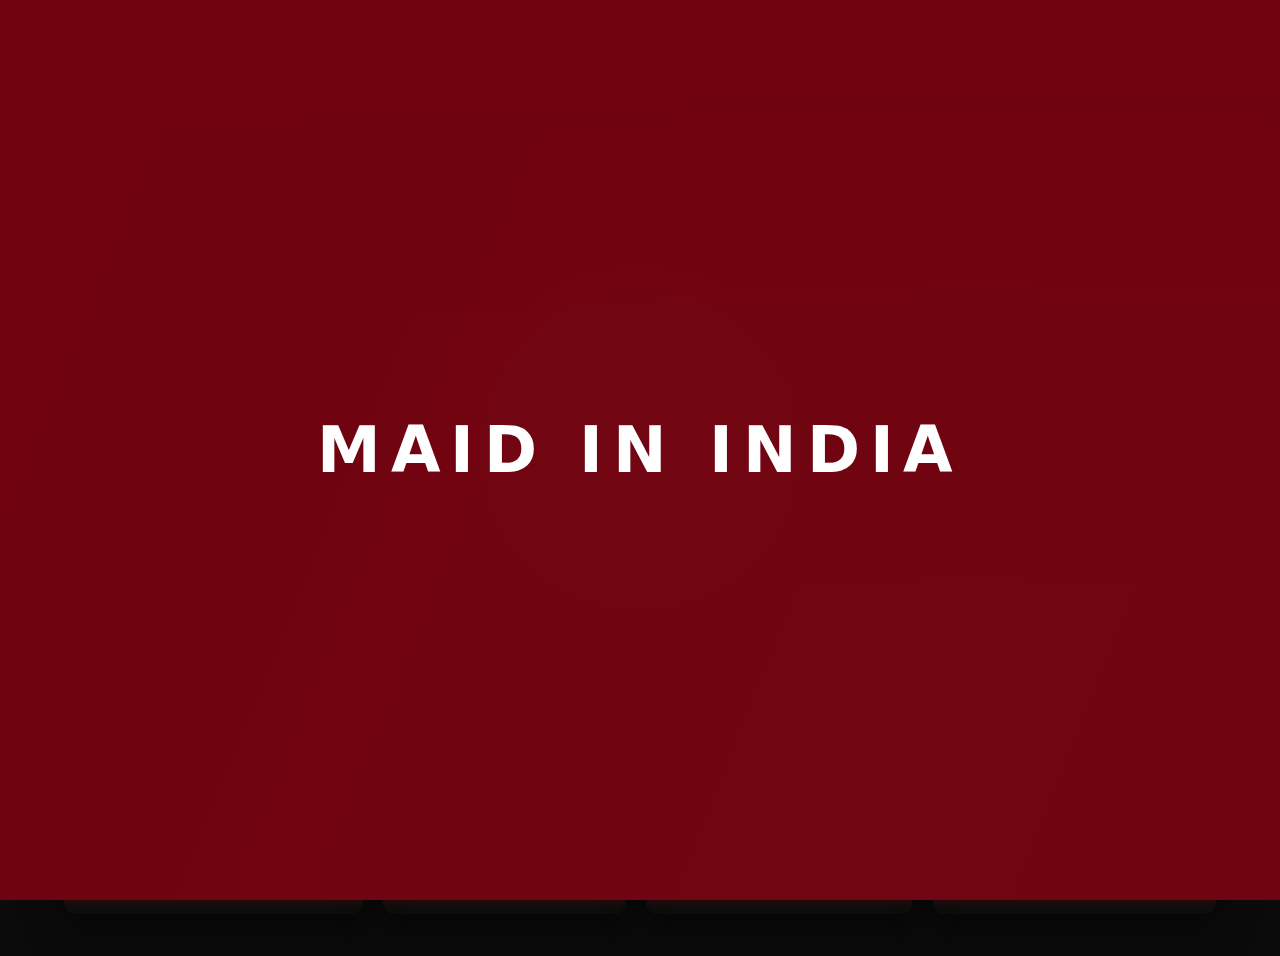
<file: index.html>
<!doctype html>
<html lang="en">
	<head>
		<meta charset="utf-8" />
		<meta name="viewport" content="width=device-width, initial-scale=1" />
		<title>Maid in India - Home</title>
		<link rel="stylesheet" href="styles.css">
	</head>
	<body class="page-home">
		<!-- Cinematic intro overlay -->
		<div id="intro" aria-hidden="true">
			<div class="streaks">
				<div class="streak streak-1"></div>
				<div class="streak streak-2"></div>
				<div class="streak streak-3"></div>
			</div>
			<div class="pulse"></div>
			<div class="title">MAID IN INDIA</div>
		</div>

		<header class="site-header">
			<div class="logo-mini" aria-hidden>
				<img src="logo.jpg" alt="Maid in India logo" />
			</div>
			<div class="brand-name">MAID IN INDIA</div>
			<nav class="top-nav">
				<a data-nav href="services.html">Services</a>
				<a data-nav href="safety.html">Safety</a>
				<a data-nav href="about.html">About</a>
				<a data-nav href="pricing.html">Pricing</a>
				<a data-nav href="contact.html">Contact</a>
			</nav>
		</header>

		<main class="page" id="homePage">
			<div class="hero-wrap">
				<div class="hero-inner">
					<div class="hero-left">
						<h1 class="tagline">You can love her, you can hate her — but you can't ignore her.</h1>
						<p class="sub">Professional, trusted and trained domestic help services.</p>

						<div class="hero-ctas">
							<a class="btn primary" href="contact.html">Book a Maid</a>
							<a class="btn secondary" href="services.html">View Services</a>
						</div>
					</div>

					<div class="hero-right">
						<div class="features">
							<div class="feature card"><h4>Document Verified</h4><p>Authentic document checks for peace of mind.</p></div>
							<div class="feature card"><h4>Identity Check</h4><p>Multiple identity verifications and follow-ups.</p></div>
							<div class="feature card"><h4>In-Person Screening</h4><p>Face-to-face interviews to match skills and fit.</p></div>
						</div>
					</div>
				</div>
			</div>
		</main>

		<section class="container why-choose" aria-labelledby="why-choose-title" style="margin-top:28px;padding-bottom:42px;border-top:0">
			<h2 id="why-choose-title" style="text-align:center;margin-bottom:18px;color:rgba(255,255,255,0.95)">Why Choose Us</h2>
			<div class="cards" role="list" style="justify-content:center">
				<div class="card" role="listitem">
					<h4>Trust & Safety Verified</h4>
					<p>Document checks, identity verification and in-person screening.</p>
				</div>
				<div class="card" role="listitem">
					<h4>Professional & Trained Workforce</h4>
					<p>Regular training and quality standards for helpers.</p>
				</div>
				<div class="card" role="listitem">
					<h4>Consistent & Reliable Support</h4>
					<p>Immediate replacement policy and 24×7 client support.</p>
				</div>
				<div class="card" role="listitem">
					<h4>Dignity, Respect & Ethical Employment</h4>
					<p>We promote safe, fair and respectful employment practices.</p>
				</div>
			</div>
		</section>

		<script src="app.js"></script>
	</body>
</html>
</file>
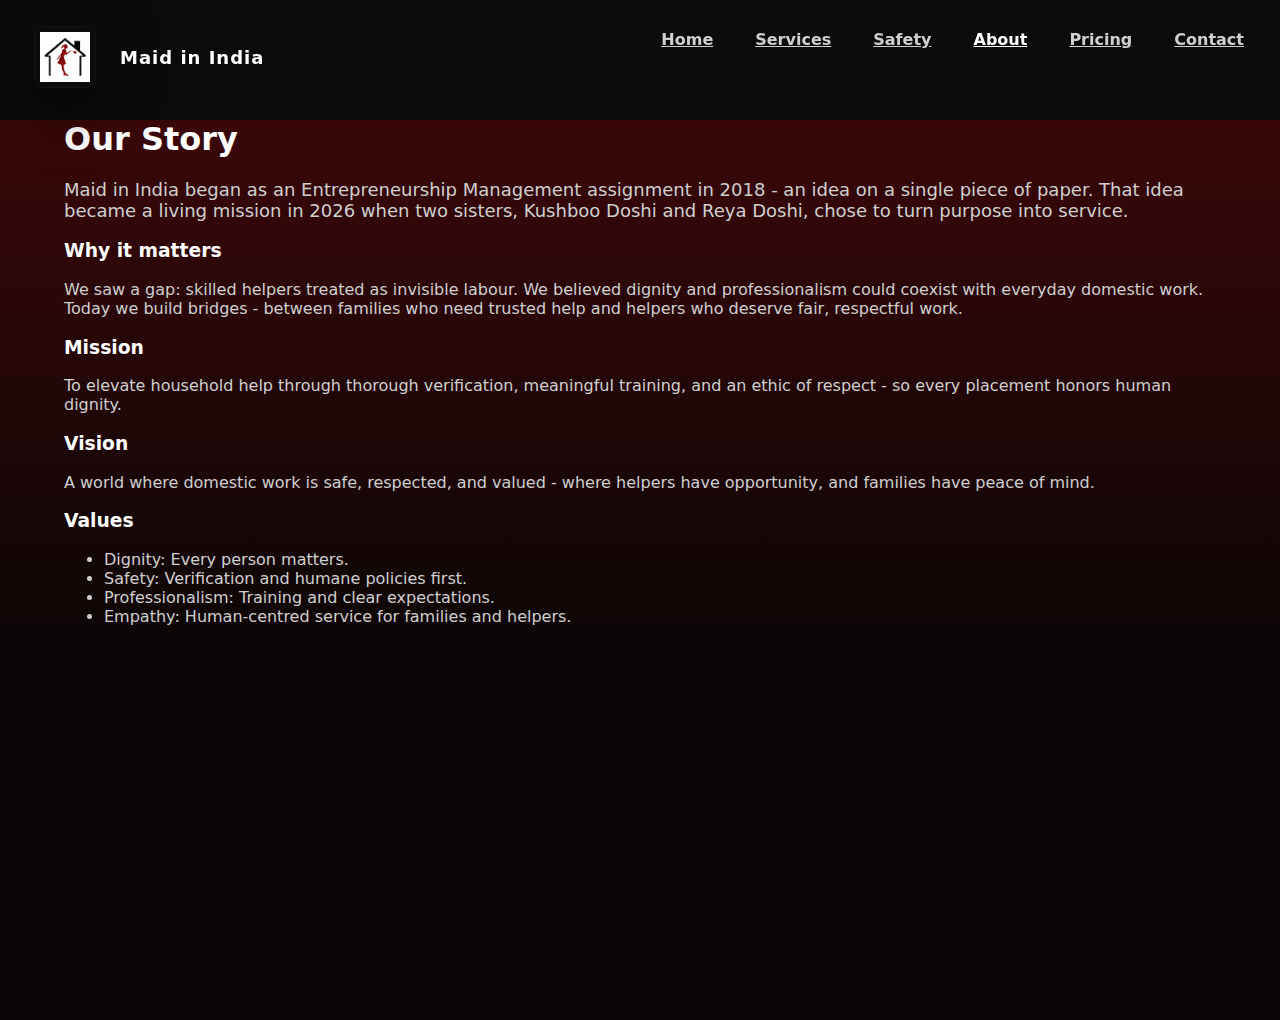
<file: about.html>
<!doctype html>
<html lang="en">
  <head>
    <meta charset="utf-8" />
    <meta name="viewport" content="width=device-width, initial-scale=1" />
    <title>Maid in India - About</title>
    <link rel="stylesheet" href="styles.css">
  </head>
  <body class="page-about">
    <header class="site-header">
      <div class="logo-mini" aria-hidden>
        <img src="logo.jpg" alt="Maid in India logo" />
      </div>
      <div class="brand-name">Maid in India</div>
    </header>

    <nav class="nav" style="position:fixed;right:24px;top:22px;z-index:800">
      <a data-nav href="index.html">Home</a>
      <a data-nav href="services.html">Services</a>
      <a data-nav href="safety.html">Safety</a>
      <a data-nav href="about.html" class="active">About</a>
      <a data-nav href="pricing.html">Pricing</a>
      <a data-nav href="contact.html">Contact</a>
    </nav>

    <main class="page">
      <div class="container">
        <section>
          <h1>Our Story</h1>
          <p style="color:var(--muted);font-size:18px">Maid in India began as an Entrepreneurship Management assignment in 2018 - an idea on a single piece of paper. That idea became a living mission in 2026 when two sisters, Kushboo Doshi and Reya Doshi, chose to turn purpose into service.</p>

          <article style="margin-top:18px">
            <h3>Why it matters</h3>
            <p style="color:var(--muted)">We saw a gap: skilled helpers treated as invisible labour. We believed dignity and professionalism could coexist with everyday domestic work. Today we build bridges - between families who need trusted help and helpers who deserve fair, respectful work.</p>
          </article>

          <article style="margin-top:18px">
            <h3>Mission</h3>
            <p style="color:var(--muted)">To elevate household help through thorough verification, meaningful training, and an ethic of respect - so every placement honors human dignity.</p>
          </article>

          <article style="margin-top:18px">
            <h3>Vision</h3>
            <p style="color:var(--muted)">A world where domestic work is safe, respected, and valued - where helpers have opportunity, and families have peace of mind.</p>
          </article>

          <article style="margin-top:18px">
            <h3>Values</h3>
            <ul style="color:var(--muted);margin-top:8px">
              <li>Dignity: Every person matters.</li>
              <li>Safety: Verification and humane policies first.</li>
              <li>Professionalism: Training and clear expectations.</li>
              <li>Empathy: Human-centred service for families and helpers.</li>
            </ul>
          </article>
        </section>
      </div>
    </main>

    <script src="app.js"></script>
  </body>
</html>
</file>
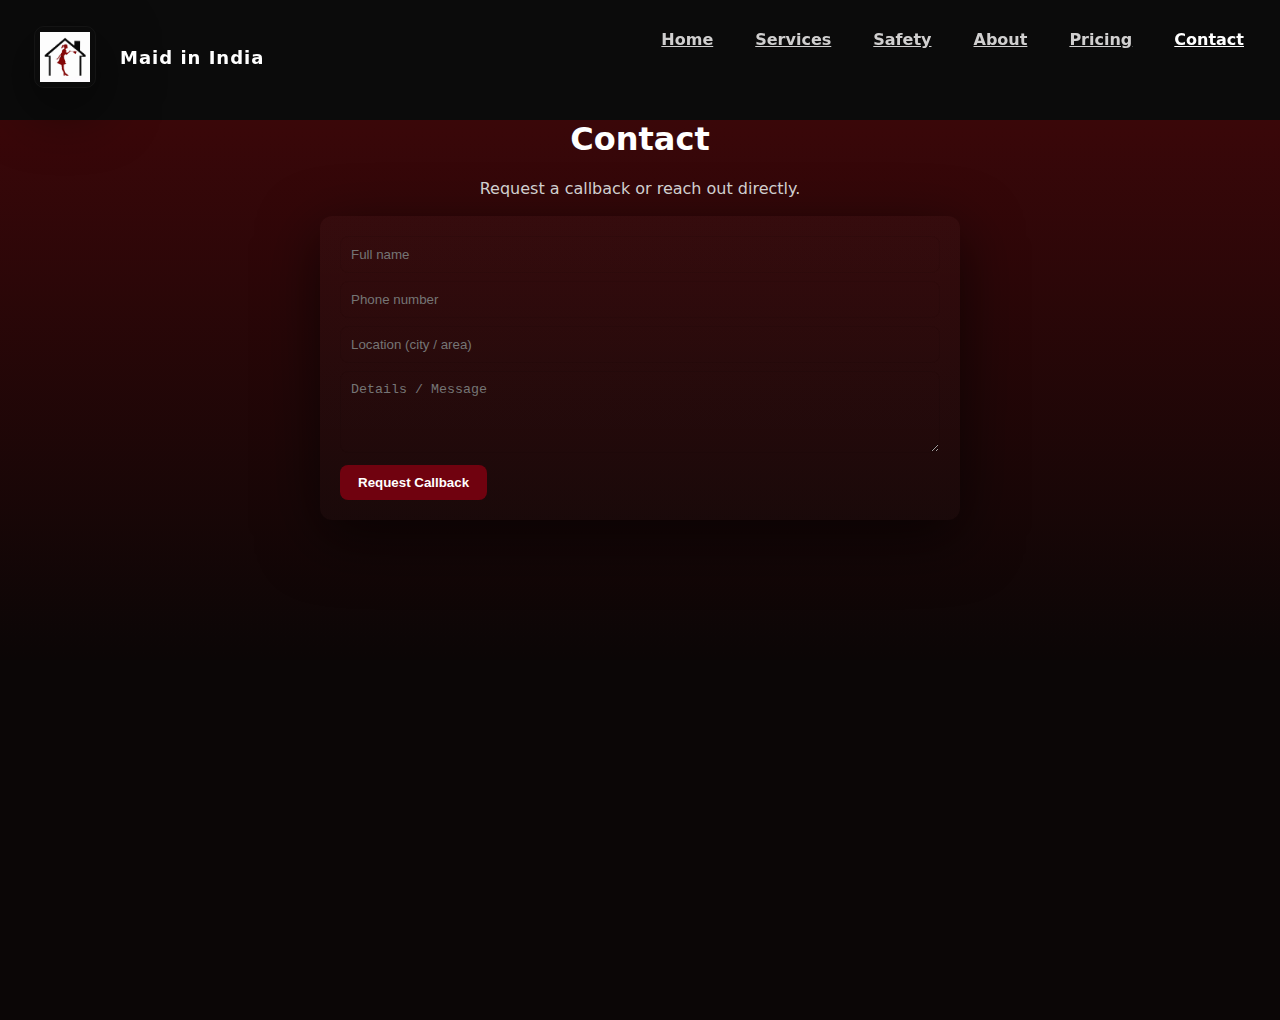
<file: contact.html>
<!doctype html>
<html lang="en">
  <head>
    <meta charset="utf-8" />
    <meta name="viewport" content="width=device-width, initial-scale=1" />
    <title>Maid in India - Contact</title>
    <link rel="stylesheet" href="styles.css">
  </head>
  <body class="page-contact">
    <header class="site-header">
      <div class="logo-mini" aria-hidden>
        <img src="logo.jpg" alt="Maid in India logo" />
      </div>
      <div class="brand-name">Maid in India</div>
    </header>

    <nav class="nav" style="position:fixed;right:24px;top:22px;z-index:800">
      <a data-nav href="index.html">Home</a>
      <a data-nav href="services.html">Services</a>
      <a data-nav href="safety.html">Safety</a>
      <a data-nav href="about.html">About</a>
      <a data-nav href="pricing.html">Pricing</a>
      <a data-nav href="contact.html" class="active">Contact</a>
    </nav>

    <main class="page">
      <div class="container">
        <section>
          <div style="text-align:center;margin-bottom:12px">
            <h1>Contact</h1>
            <p style="color:var(--muted);max-width:720px;margin:8px auto 0">Request a callback or reach out directly.</p>
          </div>
          <div class="contact-card" style="margin-top:18px">
            <form id="contactForm">
              <div style="margin-bottom:8px"><input name="name" required placeholder="Full name" style="width:100%;padding:10px;border-radius:8px;border:1px solid rgba(0,0,0,0.06);background:transparent;color:inherit"/></div>
              <div style="margin-bottom:8px"><input name="phone" required placeholder="Phone number" style="width:100%;padding:10px;border-radius:8px;border:1px solid rgba(0,0,0,0.06);background:transparent;color:inherit"/></div>
              <div style="margin-bottom:8px"><input name="location" placeholder="Location (city / area)" style="width:100%;padding:10px;border-radius:8px;border:1px solid rgba(0,0,0,0.06);background:transparent;color:inherit"/></div>
              <div style="margin-bottom:8px"><textarea name="details" placeholder="Details / Message" rows="4" style="width:100%;padding:10px;border-radius:8px;border:1px solid rgba(0,0,0,0.06);background:transparent;color:inherit"></textarea></div>
              <div><button class="btn primary" type="submit" style="cursor:pointer;padding:10px 18px;border-radius:8px;border:0;background:var(--red);color:#fff;font-weight:700">Request Callback</button></div>
            </form>
          </div>
        </section>
      </div>
    </main>

    <script src="app.js"></script>
  </body>
</html>
</file>
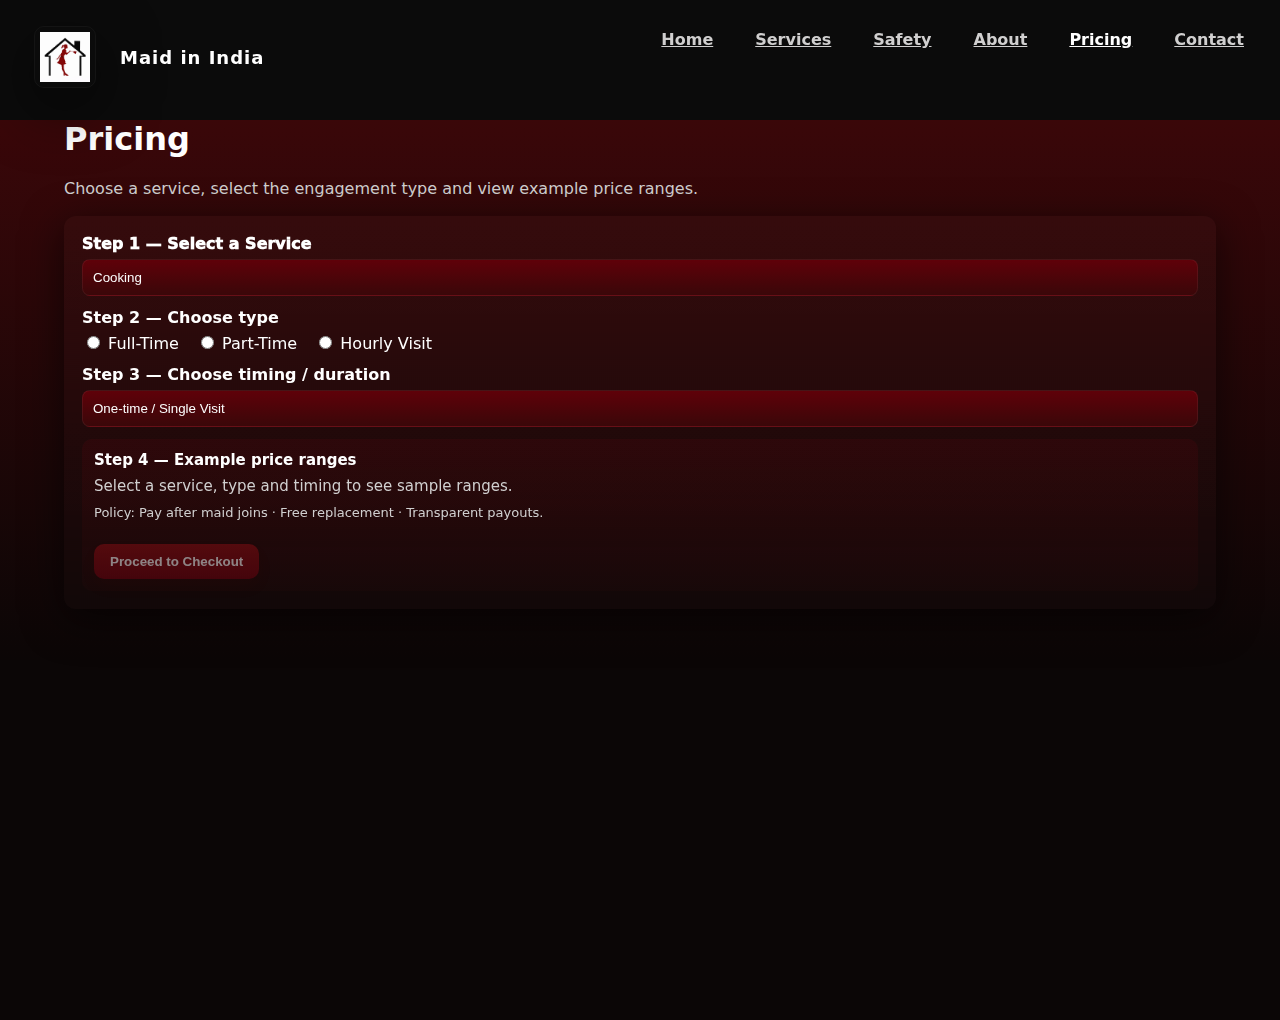
<file: pricing.html>
<!doctype html>
<html lang="en">
  <head>
    <meta charset="utf-8" />
    <meta name="viewport" content="width=device-width, initial-scale=1" />
    <title>Maid in India - Pricing and Plans</title>
    <link rel="stylesheet" href="styles.css">
  </head>
  <body class="page-pricing">
    <header class="site-header">
      <div class="logo-mini" aria-hidden>
        <img src="logo.jpg" alt="Maid in India logo" />
      </div>
      <div class="brand-name">Maid in India</div>
    </header>

    <nav class="nav" style="position:fixed;right:24px;top:22px;z-index:800">
      <a data-nav href="index.html">Home</a>
      <a data-nav href="services.html">Services</a>
      <a data-nav href="safety.html">Safety</a>
      <a data-nav href="about.html">About</a>
      <a data-nav href="pricing.html" class="active">Pricing</a>
      <a data-nav href="contact.html">Contact</a>
    </nav>

    <main class="page">
      <div class="container">
        <section>
          <h1>Pricing</h1>
          <p style="color:var(--muted)">Choose a service, select the engagement type and view example price ranges.</p>

          <div class="pricing-flow card" style="margin-top:18px;padding:18px">
            <div style="margin-bottom:12px">
              <label for="serviceSelect" style="display:block;margin-bottom:6px;font-weight:1000">Step 1 — Select a Service</label>
              <select id="serviceSelect">
                <option value="cooking">Cooking</option>
                <option value="cleaning">Cleaning</option>
                <option value="washing">Washing & Laundry</option>
                <option value="babysitter">Babysitter / Nanny</option>
                <option value="elderly">Elderly Day Care</option>
                <option value="married-couple">Married Couple Domestic Help</option>
                <option value="japa">Professional Japa & Postnatal Care</option>
                <option value="massage">Massage Support (Women & Children)</option>
                <option value="fulltime">Full-Time Maid</option>
                <option value="parttime">Part-Time Maid</option>
                <option value="livein">Live-In Support</option>
                <option value="hourly">Hourly Visit</option>
              </select>
            </div>
          <style>
            #serviceSelect {
  color: #fbfafa !important;
  background-color: #fff !important;
  -webkit-text-fill-color: #fcfcfc;
}

#serviceSelect option {
  color: #000;
  background-color: #fff;
}

          </style>
            <div style="margin-bottom:12px">
              <div style="display:block;margin-bottom:6px;font-weight:700">Step 2 — Choose type</div>
              <label style="margin-right:12px"><input type="radio" name="engagementType" value="fulltime" /> Full-Time</label>
              <label style="margin-right:12px"><input type="radio" name="engagementType" value="parttime" /> Part-Time</label>
              <label><input type="radio" name="engagementType" value="hourly" /> Hourly Visit</label>
            </div>

            <div style="margin-bottom:12px">
              <label for="timingSelect" style="display:block;margin-bottom:6px;font-weight:700">Step 3 — Choose timing / duration</label>
              <select id="timingSelect" class="timing-select">
                <option value="one-time">One-time / Single Visit</option>
                <option value="weekly">Weekly</option>
                <option value="biweekly">Bi-weekly</option>
                <option value="monthly">Monthly</option>
                <option value="custom">Custom duration</option>
              </select>
            </div>
            <style>
#timingSelect {
  color: #fbfafa !important;
  background-color: #fff !important;
  -webkit-text-fill-color: #fcfcfc;
}

#timingSelect option {
  color: #000;
  background-color: #fff;
}

          </style>
            <div id="priceResult" style="margin-top:12px;padding:12px;border-radius:10px;" class="result-card">
              <h4 style="margin:0 0 8px">Step 4 — Example price ranges</h4>
              <div id="priceRanges" style="color:var(--muted)">Select a service, type and timing to see sample ranges.</div>
              <p style="margin-top:10px;color:var(--muted);font-size:13px">Policy: Pay after maid joins · Free replacement · Transparent payouts.</p>
              <div style="margin-top:12px"><button id="checkoutBtn" class="checkout" disabled>Proceed to Checkout</button></div>
            </div>
          </div>
        </section>
      </div>
    </main>

    <script src="app.js"></script>
  </body>
</html>
</file>
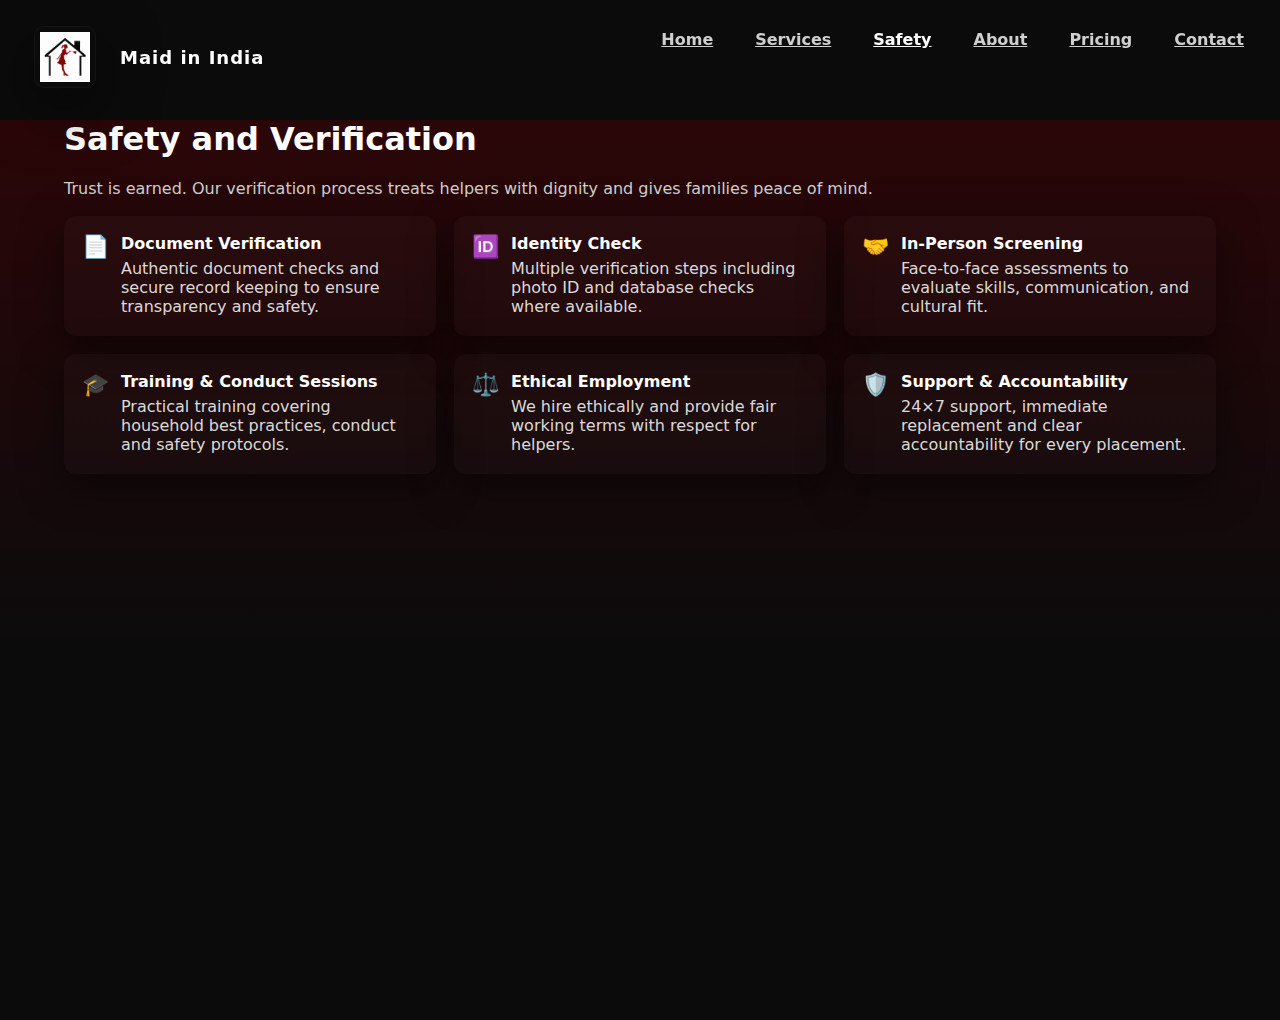
<file: safety.html>
<!doctype html>
<html lang="en">
  <head>
    <meta charset="utf-8" />
    <meta name="viewport" content="width=device-width, initial-scale=1" />
    <title>Maid in India - Safety and Verification</title>
    <link rel="stylesheet" href="styles.css">
  </head>
  <body class="page-safety">
    <header class="site-header">
      <div class="logo-mini" aria-hidden>
        <img src="logo.jpg" alt="Maid in India logo" />
      </div>
      <div class="brand-name">Maid in India</div>
    </header>

    <nav class="nav" style="position:fixed;right:24px;top:22px;z-index:800">
      <a data-nav href="index.html">Home</a>
      <a data-nav href="services.html">Services</a>
      <a data-nav href="safety.html" class="active">Safety</a>
      <a data-nav href="about.html">About</a>
      <a data-nav href="pricing.html">Pricing</a>
      <a data-nav href="contact.html">Contact</a>
    </nav>

    <main class="page">
      <div class="container">
        <section>
          <h1>Safety and Verification</h1>
          <p style="color:var(--muted)">Trust is earned. Our verification process treats helpers with dignity and gives families peace of mind.</p>

          <div class="trust-grid" style="margin-top:18px">
            <div class="badge"><div style="font-size:22px">📄</div><div><h4>Document Verification</h4><p>Authentic document checks and secure record keeping to ensure transparency and safety.</p></div></div>
            <div class="badge"><div style="font-size:22px">🆔</div><div><h4>Identity Check</h4><p>Multiple verification steps including photo ID and database checks where available.</p></div></div>
            <div class="badge"><div style="font-size:22px">🤝</div><div><h4>In-Person Screening</h4><p>Face-to-face assessments to evaluate skills, communication, and cultural fit.</p></div></div>
            <div class="badge"><div style="font-size:22px">🎓</div><div><h4>Training & Conduct Sessions</h4><p>Practical training covering household best practices, conduct and safety protocols.</p></div></div>
            <div class="badge"><div style="font-size:22px">⚖️</div><div><h4>Ethical Employment</h4><p>We hire ethically and provide fair working terms with respect for helpers.</p></div></div>
            <div class="badge"><div style="font-size:22px">🛡️</div><div><h4>Support & Accountability</h4><p>24×7 support, immediate replacement and clear accountability for every placement.</p></div></div>
          </div>
        </section>
      </div>
    </main>

    <script src="app.js"></script>
  </body>
</html>
</file>
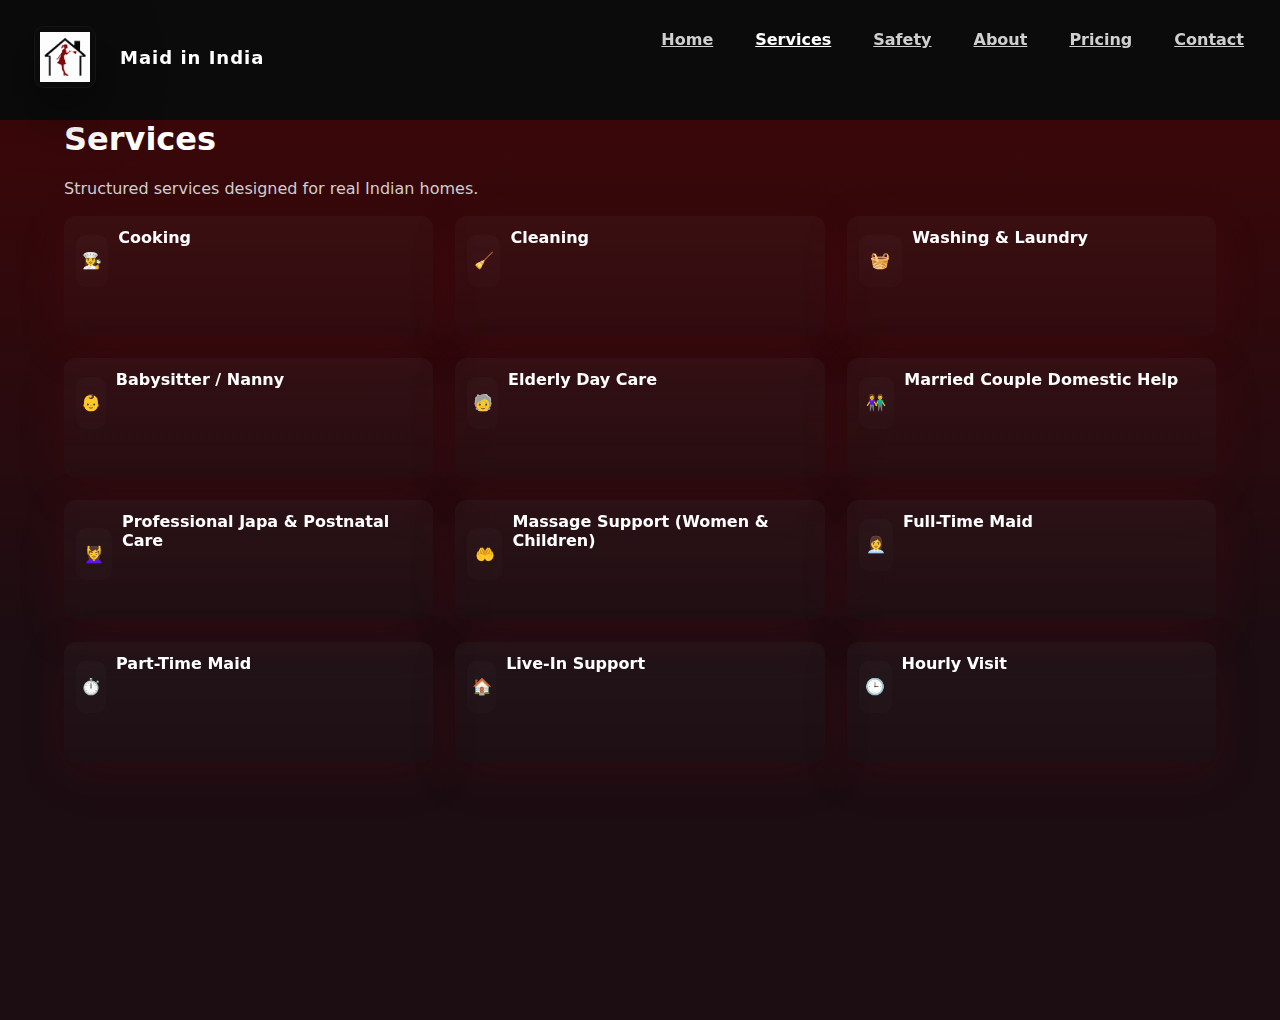
<file: services.html>
<!doctype html>
<html lang="en">
  <head>
    <meta charset="utf-8" />
    <meta name="viewport" content="width=device-width, initial-scale=1" />
    <title>Maid in India - Services</title>
    <link rel="stylesheet" href="styles.css">
  </head>
  <body class="page-services">
    <header class="site-header">
      <div class="logo-mini" aria-hidden>
        <img src="logo.jpg" alt="Maid in India logo" />
      </div>
      <div class="brand-name">Maid in India</div>
    </header>

    <nav class="nav" style="position:fixed;right:24px;top:22px;z-index:800">
      <a data-nav href="index.html">Home</a>
      <a data-nav href="services.html" class="active">Services</a>
      <a data-nav href="safety.html">Safety</a>
      <a data-nav href="about.html">About</a>
      <a data-nav href="pricing.html">Pricing</a>
      <a data-nav href="contact.html">Contact</a>
    </nav>

    <main class="page">
      <div class="container">
        <section>
          <h1>Services</h1>
          <p style="color:var(--muted)">Structured services designed for real Indian homes.</p>

          <div class="services-grid" style="margin-top:18px">
            <div class="service card" data-key="cooking">
              <div style="display:flex;align-items:center">
                <div class="icon">👩‍🍳</div>
                <div>
                  <h4>Cooking</h4>
                  <div class="meta" style="color:var(--muted)">Daily meal preparation, menu planning and kitchen hygiene.</div>
                </div>
              </div>
              <div class="details">Skilled cooks trained in safe food handling, menu planning and kitchen upkeep.</div>
            </div>

            <div class="service card" data-key="cleaning">
              <div style="display:flex;align-items:center">
                <div class="icon">🧹</div>
                <div>
                  <h4>Cleaning</h4>
                  <div class="meta" style="color:var(--muted)">Regular cleaning, deep cleans and upkeep of living spaces.</div>
                </div>
              </div>
              <div class="details">Standard cleaning routines, deep-clean schedules and light organising support.</div>
            </div>

            <div class="service card" data-key="washing">
              <div style="display:flex;align-items:center">
                <div class="icon">🧺</div>
                <div>
                  <h4>Washing & Laundry</h4>
                  <div class="meta" style="color:var(--muted)">Washing, drying, ironing and garment care.</div>
                </div>
              </div>
              <div class="details">Stain care, garment handling and ironing services with weekly or on-demand options.</div>
            </div>

            <div class="service card" data-key="babysitter">
              <div style="display:flex;align-items:center">
                <div class="icon">👶</div>
                <div>
                  <h4>Babysitter / Nanny</h4>
                  <div class="meta" style="color:var(--muted)">Experienced caregivers for infants, toddlers and day-care support.</div>
                </div>
              </div>
              <div class="details">Background-checked nannies trained in safety, feeding and early development routines.</div>
            </div>

            <div class="service card" data-key="elderly">
              <div style="display:flex;align-items:center">
                <div class="icon">🧓</div>
                <div>
                  <h4>Elderly Day Care</h4>
                  <div class="meta" style="color:var(--muted)">Companion care, medication reminders and mobility assistance.</div>
                </div>
              </div>
              <div class="details">Compassionate in-home support tailored to senior needs and dignity.</div>
            </div>

            <div class="service card" data-key="married-couple">
              <div style="display:flex;align-items:center">
                <div class="icon">👫</div>
                <div>
                  <h4>Married Couple Domestic Help</h4>
                  <div class="meta" style="color:var(--muted)">Couple teams for comprehensive household coverage.</div>
                </div>
              </div>
              <div class="details">Coordinated couple teams offering combined skills for larger households.</div>
            </div>

            <div class="service card" data-key="japa">
              <div style="display:flex;align-items:center">
                <div class="icon">💆‍♀️</div>
                <div>
                  <h4>Professional Japa & Postnatal Care</h4>
                  <div class="meta" style="color:var(--muted)">Postnatal support, massage and mother-focused care.</div>
                </div>
              </div>
              <div class="details">Certified practitioners for postnatal recovery and safe mother care.</div>
            </div>

            <div class="service card" data-key="massage">
              <div style="display:flex;align-items:center">
                <div class="icon">🤲</div>
                <div>
                  <h4>Massage Support (Women & Children)</h4>
                  <div class="meta" style="color:var(--muted)">Therapeutic massage and gentle child-safe techniques.</div>
                </div>
              </div>
              <div class="details">Safety-first massage services from trained professionals.</div>
            </div>

            <div class="service card" data-key="fulltime">
              <div style="display:flex;align-items:center">
                <div class="icon">👩‍💼</div>
                <div>
                  <h4>Full-Time Maid</h4>
                  <div class="meta" style="color:var(--muted)">Long-term placements for consistent household support.</div>
                </div>
              </div>
              <div class="details">Carefully vetted full-time staff for trusted daily support and continuity.</div>
            </div>

            <div class="service card" data-key="parttime">
              <div style="display:flex;align-items:center">
                <div class="icon">⏱️</div>
                <div>
                  <h4>Part-Time Maid</h4>
                  <div class="meta" style="color:var(--muted)">Flexible schedules tailored to households with intermittent needs.</div>
                </div>
              </div>
              <div class="details">Reliable part-time shifts with consistent handovers and checks.</div>
            </div>

            <div class="service card" data-key="livein">
              <div style="display:flex;align-items:center">
                <div class="icon">🏠</div>
                <div>
                  <h4>Live-In Support</h4>
                  <div class="meta" style="color:var(--muted)">Live-in staff for households seeking continuity and reliable coverage.</div>
                </div>
              </div>
              <div class="details">Structured live-in arrangements with clear terms and support mechanisms.</div>
            </div>

            <div class="service card" data-key="hourly">
              <div style="display:flex;align-items:center">
                <div class="icon">🕒</div>
                <div>
                  <h4>Hourly Visit</h4>
                  <div class="meta" style="color:var(--muted)">Short, on-demand visits for cleaning, cooking or quick help.</div>
                </div>
              </div>
              <div class="details">Easy booking for short visits with verified helpers.</div>
            </div>
          </div>
        </section>
      </div>
    </main>

    <script src="app.js"></script>
  </body>
</html>
</file>
<file: styles.css>
:root{
  --red:#70020F;
  --red-strong:#9b0f16;
  --black:#000000;
  --bg:#0b0b0b; /* default dark base used for homepage */
  --card:#0f0f10;
  --muted:#d0cfcf;
  --glass: rgba(255,255,255,0.03);
  --radius:14px;
  --max-width:1200px;
}
*{box-sizing:border-box}
html,body{height:100%;margin:0;font-family:Inter,system-ui,-apple-system,'Segoe UI',Roboto,Arial;color:#fff;background:var(--bg)}
a{color:inherit}

/* Intro overlay */
#intro{position:fixed;inset:0;display:flex;align-items:center;justify-content:center;background:linear-gradient(180deg,var(--red),#5a000a);z-index:9999;overflow:hidden}
#intro .ambient{position:absolute;inset:0;pointer-events:none}
#intro .streaks{position:absolute;inset:0;overflow:hidden}
#intro .streak{position:absolute;left:-30%;top:10%;width:160%;height:140%;background:linear-gradient(90deg,rgba(255,255,255,0.03),rgba(255,255,255,0.06),rgba(255,255,255,0.03));transform:skewX(-20deg);filter:blur(24px);opacity:0.12;animation:streakMove 10s linear infinite}
#intro .streak.streak-2{top:30%;opacity:0.08;animation-duration:14s}
#intro .streak.streak-3{top:60%;opacity:0.06;animation-duration:18s}
@keyframes streakMove{from{transform:translateX(-20%) skewX(-20deg)}to{transform:translateX(20%) skewX(-20deg)}}
#intro .vignette{position:absolute;inset:0;background:radial-gradient(ellipse at center, rgba(0,0,0,0) 30%, rgba(0,0,0,0.25) 100%)}
#intro .ambient-light{position:absolute;inset:0;mix-blend-mode:soft-light;opacity:0.25;background:radial-gradient(circle at 20% 30%, rgba(255,255,255,0.06), transparent 10%), radial-gradient(circle at 80% 70%, rgba(255,255,255,0.03), transparent 20%)}
#intro .title{position:relative;z-index:4;text-align:center;font-weight:900;letter-spacing:8px;font-size:64px;color:#fff;transform-origin:center;text-transform:uppercase}
#intro .title .char{display:inline-block;opacity:0;transform:translateY(28px) scale(0.98);filter:blur(10px)}
#intro .shine{position:absolute;inset:0;pointer-events:none}

/* subtle pulse behind title */
#intro .pulse{position:absolute;width:540px;height:540px;border-radius:50%;background:radial-gradient(circle, rgba(255,255,255,0.06), rgba(255,255,255,0.01));z-index:3;filter:blur(80px);opacity:0.16}

/* Header (post-intro) */
header.site-header{position:fixed;top:18px;left:50%;transform:translateX(-50%);z-index:900;display:flex;align-items:center;gap:12px;padding:8px 16px;background:transparent}
/* Make header left-aligned on the homepage so logo + brand appear together at left */
body.page-home header.site-header{left:18px;right:auto;transform:none;justify-content:flex-start}
body.page-home header.site-header .top-nav{margin-left:18px}
/* initial hidden state while intro runs, will be toggled to .ready by JS */
.site-header{opacity:0;transform-origin:center;transform:translateX(-50%) translateY(8px);transition:opacity 700ms ease, transform 700ms cubic-bezier(.2,.9,.2,1)}
.site-header{opacity:0;transform-origin:center;transform:translateY(8px);transition:opacity 700ms ease, transform 700ms cubic-bezier(.2,.9,.2,1)}
.site-header.ready{opacity:1;transform:translateY(0)}
.site-header .logo-mini{flex:0 0 auto}
.site-header .brand-name{margin-left:12px;font-weight:800;letter-spacing:1px;margin-right:22px}
.site-header .brand-name{font-size:18px}
.logo-mini{width:56px;height:56px;border-radius:10px;display:flex;align-items:center;justify-content:center;background:linear-gradient(180deg,var(--card),rgba(255,255,255,0.02));box-shadow:0 18px 60px rgba(0,0,0,0.6);border:1px solid rgba(255,255,255,0.04);overflow:hidden}
.logo-mini img{width:84%;height:84%;object-fit:contain;display:block}

.container{max-width:var(--max-width);margin:120px auto 80px;padding:0 24px}

/* Hero */
.hero{display:flex;flex-direction:column;align-items:center;gap:28px;text-align:center;padding:60px 0}
.hero h1{font-size:44px;max-width:900px;margin:0;font-weight:700}
.hero p{color:var(--muted);max-width:760px;margin:0}

.cards{display:flex;gap:20px;margin-top:18px}
.card{background:linear-gradient(180deg, rgba(255,255,255,0.02), rgba(255,255,255,0.01));padding:16px;border-radius:12px;min-width:200px;min-height:140px;backdrop-filter:blur(6px);box-shadow:0 10px 40px rgba(0,0,0,0.6);transform:translateZ(0);transition:box-shadow 300ms}
.card h4{margin:0 0 8px}
.card p{margin:0;color:var(--muted);font-size:14px}


/* subtle glow on hover */
.card::after{content:"";position:absolute;inset:auto;pointer-events:none}

/* Page transitions */
.page{opacity:0;transform:translateY(22px);transition:opacity 600ms ease, transform 700ms cubic-bezier(.2,.9,.2,1)}
.page.visible{opacity:1;transform:translateY(0)}

/* Page-specific themes */
/* Homepage gradient: deep maroon -> dark maroon */
body.page-home{background:linear-gradient(180deg,#70020F 0%, #3a0709 60%); color:#fff}
body.page-home .container{margin-top:140px}

/* Homepage: ensure Why Choose Us section continues the gradient smoothly
  and remove any thin divider or gap between hero and this section. */
.why-choose{margin-top:0 !important;padding-top:20px;padding-bottom:20px;border-top:0 !important;overflow:visible;background:transparent}
.why-choose h2{position:relative;z-index:2;margin-top:0}
.why-choose .cards{padding-top:6px;gap:20px}
.why-choose .card{position:relative;z-index:3}

/* Slightly lighten services background so cards contrast better while keeping the maroon tone */
/* Slightly lighter services background for better card contrast */
body.page-services{background:linear-gradient(180deg,#3a0709 0%, #1b0d12 60%); color:#fff}
body.page-services .service{background:linear-gradient(180deg, rgba(255,255,255,0.03), rgba(255,255,255,0.01));box-shadow:0 12px 46px rgba(103,12,18,0.20)}

/* About page: deep maroon theme to match site tone */
body.page-about{background:linear-gradient(180deg,#3a0709 0%, #0b0606 60%); color:#fff}
body.page-about .card{background:linear-gradient(180deg, rgba(255,255,255,0.02), rgba(255,255,255,0.01));color:#fff;box-shadow:0 18px 60px rgba(0,0,0,0.6)}

/* Mission page uses the same deep-maroon theme as About to avoid white-themed pages */
body.page-mission{background:linear-gradient(180deg,#3a0709 0%, #0b0606 60%);color:#fff}

/* Safety page: dark-red / charcoal gradient - no pastels */
body.page-safety{background:linear-gradient(180deg,#2b0608 0%, #0b0b0c 60%);color:#fff}

/* Pricing page: switch to deep-maroon theme (no white pages) */
body.page-pricing{background:linear-gradient(180deg,#3a0709 0%, #0b0606 60%);color:#fff}
/* Pricing plan cards use dark card style to match site tone */
.plan{background:linear-gradient(180deg, rgba(255,255,255,0.02), rgba(255,255,255,0.01));color:#fff}
.timeline .entry{background:linear-gradient(180deg, rgba(255,255,255,0.02), rgba(255,255,255,0.01));color:#fff}

/* Contact page: deep maroon theme for warm, approachable tone */
body.page-contact{background:linear-gradient(180deg,#3a0709 0%, #0b0606 60%);color:#fff}
body.page-contact .card, body.page-contact .contact-card{background:linear-gradient(180deg, rgba(255,255,255,0.02), rgba(255,255,255,0.01));color:#fff;box-shadow:0 18px 60px rgba(0,0,0,0.6)}

/* Services page: interactive cards */
.services-grid{display:grid;grid-template-columns:repeat(3,1fr);gap:22px}
.service{min-height:120px;display:flex;flex-direction:column;justify-content:space-between;position:relative;cursor:pointer;overflow:hidden;padding:12px;transition:box-shadow 350ms,filter 350ms}
.service:hover{box-shadow:0 24px 60px rgba(103,12,18,0.14);filter:brightness(1.02)}
.service .meta{opacity:0;transform:translateY(6px);transition:opacity 240ms, transform 240ms}
.service.expanded{transform:none}
.service.expanded .meta{opacity:1;transform:translateY(0)}
.service .icon{width:52px;height:52px;border-radius:10px;display:flex;align-items:center;justify-content:center;margin-right:10px;background:linear-gradient(180deg, rgba(255,255,255,0.02), rgba(255,255,255,0.01))}
.service .details{display:none;padding-top:10px;color:var(--muted);font-size:14px}
.service.expanded .details{display:block}

/* Trust badges grid */
.trust-grid{display:grid;grid-template-columns:repeat(3,1fr);gap:18px}
/* Dark unified badge style for safety page */
.badge{display:flex;gap:12px;align-items:flex-start;padding:18px;border-radius:12px;background:linear-gradient(180deg, rgba(255,255,255,0.02), rgba(255,255,255,0.01));box-shadow:0 12px 40px rgba(0,0,0,0.5);color:#fff;min-height:120px}
.badge h4{margin:0 0 6px}
.badge p{margin:0;color:rgba(255,255,255,0.85)}

/* Expanded detail panel inserted under the clicked card (spans full grid) */
.service-detail{grid-column:1 / -1;background:linear-gradient(180deg, rgba(255,255,255,0.02), rgba(255,255,255,0.01));padding:20px;border-radius:12px;box-shadow:0 18px 60px rgba(0,0,0,0.5);margin-top:12px}
.service-detail h3{margin:0 0 8px}
.service-detail p{margin:0 0 10px;color:var(--muted)}
.service-detail .meta-list{display:flex;flex-direction:column;gap:8px;margin-top:8px}
.service-detail .meta-list .item{font-size:14px;color:var(--muted)}

/* Pricing cards */
.pricing{display:grid;grid-template-columns:repeat(3,1fr);gap:18px}
.plan{padding:22px;border-radius:14px;background:linear-gradient(180deg,#fff,#fff);box-shadow:0 18px 50px rgba(16,12,12,0.06);transition:transform 300ms}
.plan.recommended{background:linear-gradient(180deg,#fff,#fff);border:1px solid rgba(0,0,0,0.04);transform:none}

/* Pricing flow elements (dark, maroon-themed) */
.pricing-flow{padding:12px}
.pricing-flow select,
.pricing-flow .timing-select{
  width:100%;
  padding:10px;
  border-radius:8px;
  border:1px solid rgba(255,255,255,0.06);
  background:linear-gradient(180deg,#5f0109,#3a0709);
  color:#fff;
  -webkit-appearance:none;
  -moz-appearance:none;
  appearance:none;
}
.pricing-flow .step{margin-bottom:10px}
.pricing-flow .step label{display:block;margin-bottom:6px;font-weight:700;color:#fff}
.pricing-flow .checkout{margin-top:12px;display:inline-block;padding:10px 16px;border-radius:10px;background:linear-gradient(180deg,#8a0e12,#70020F);color:#fff;font-weight:700;text-decoration:none;border:0;box-shadow:0 8px 18px rgba(112,2,15,0.08)}
.pricing-flow .checkout[disabled]{opacity:0.5}
.pricing-flow .result-card{margin-top:10px;padding:10px;border-radius:8px;background:linear-gradient(180deg, rgba(112,2,15,0.16), rgba(58,7,9,0.12));color:#fff;font-size:15px}
.pricing-flow .radio-group{display:flex;gap:12px;align-items:center}
.pricing-flow .radio-group label{color:#fff;display:inline-flex;align-items:center;gap:8px;padding:8px 12px;border-radius:8px;background:transparent}
.pricing-flow .radio-group input[type="radio"]{accent-color:#fff}
.pricing-flow select:hover{filter:brightness(1.05)}

.timeline{display:flex;flex-direction:column;gap:12px}
.timeline .entry{padding:14px;border-radius:12px;background:linear-gradient(180deg,#fff,#fff);box-shadow:0 10px 30px rgba(16,12,12,0.04)}

/* HOMEPAGE SPECIFIC STYLES */
body.page-home{--bg-top:#70020F;--bg-bottom:#3a0709}

#intro{position:fixed;inset:0;display:flex;align-items:center;justify-content:center;background:var(--bg-top);z-index:9999;overflow:hidden}
#intro .streaks{position:absolute;inset:0;pointer-events:none}
#intro .streak{position:absolute;left:-40%;top:10%;width:200%;height:120%;background:linear-gradient(90deg,rgba(255,255,255,0.02),rgba(255,255,255,0.06),rgba(255,255,255,0.02));transform:skewX(-22deg);filter:blur(26px);opacity:0.12;animation:streakMove 12s linear infinite}
#intro .streak.streak-2{top:30%;opacity:0.09;animation-duration:16s}
#intro .streak.streak-3{top:60%;opacity:0.07;animation-duration:20s}
#intro .pulse{position:absolute;width:480px;height:480px;border-radius:50%;background:radial-gradient(circle, rgba(255,255,255,0.06), rgba(255,255,255,0.01));z-index:3;filter:blur(80px);opacity:0.14}
#intro .title{font-family:Inter,system-ui, -apple-system, 'Segoe UI', Roboto;letter-spacing:10px;font-weight:800;color:#fff;font-size:64px;transform-origin:center}

/* Header: center by default to avoid spanning full width (prevents overlaying fixed right-nav) */
header.site-header{position:fixed;top:18px;left:18px;right:auto;transform:none;z-index:700;display:flex;align-items:center;gap:12px;padding:8px 16px;background:transparent;max-width:var(--max-width);width:auto;justify-content:flex-start}
.logo-mini{width:62px;height:62px;border-radius:10px;overflow:hidden;display:flex;align-items:center;justify-content:center;background:transparent}
.logo-mini img{width:84%;height:84%;object-fit:contain;display:block}
.top-nav{display:flex;gap:18px;align-items:center;margin-left:auto}
.top-nav a{color:rgba(255,255,255,0.88);padding:8px 12px;border-radius:8px;font-weight:600;backdrop-filter:blur(4px)}

.hero-wrap{min-height:78vh;display:flex;align-items:center;justify-content:center;background:transparent;padding:80px 24px}
.hero-inner{max-width:1200px;width:100%;display:grid;grid-template-columns:1fr 420px;gap:40px;align-items:center}
.hero-left{color:#fff}
.hero-logo{width:96px;height:auto;margin-bottom:18px}
.tagline{font-size:36px;line-height:1.04;margin:0 0 14px;font-weight:800;max-width:720px}
.sub{color:rgba(255,255,255,0.9);margin:0 0 24px}
.hero-ctas{display:flex;gap:14px}
.btn{display:inline-block;padding:12px 18px;border-radius:10px;text-decoration:none;font-weight:700}
.btn.primary{background:#fff;color:var(--bg-top)}
.btn.secondary{background:transparent;border:1px solid rgba(255,255,255,0.12);color:#fff}

.hero-right .features{display:flex;flex-direction:column;gap:14px}
.feature.card{background:linear-gradient(180deg, rgba(255,255,255,0.035), rgba(255,255,255,0.015));color:#fff;padding:10px;border-radius:10px;box-shadow:0 12px 40px rgba(0,0,0,0.64);transition:box-shadow 300ms;min-height:104px}
.feature.card:hover{box-shadow:0 24px 60px rgba(0,0,0,0.6)}

/* Contact card centering */
.contact-card{max-width:640px;margin:18px auto;padding:20px;border-radius:12px;background:linear-gradient(180deg, rgba(255,255,255,0.02), rgba(255,255,255,0.01));box-shadow:0 18px 60px rgba(0,0,0,0.6)}

@media (max-width:980px){
  .hero-inner{grid-template-columns:1fr}
  .hero-right{order:2}
  .hero-left{order:1}
  .tagline{font-size:28px}
  .services-grid{grid-template-columns:1fr}
}

/* Navigation */
.nav{display:flex;gap:18px;align-items:center}
.nav a{color:var(--muted);padding:8px 12px;border-radius:8px;font-weight:600}
.nav a.active{color:#fff}

/* floating card interactions */
.float-wrap{position:relative}
.float{will-change:transform;transition:transform 500ms cubic-bezier(.2,.9,.2,1);}

/* responsive */
@media (max-width:900px){
  .cards{flex-direction:column;align-items:center}
  .hero h1{font-size:28px}
}

/* Reduced motion */
@media (prefers-reduced-motion: reduce){
  #intro, .card, .page{transition:none !important;animation:none !important}
}
</file>
